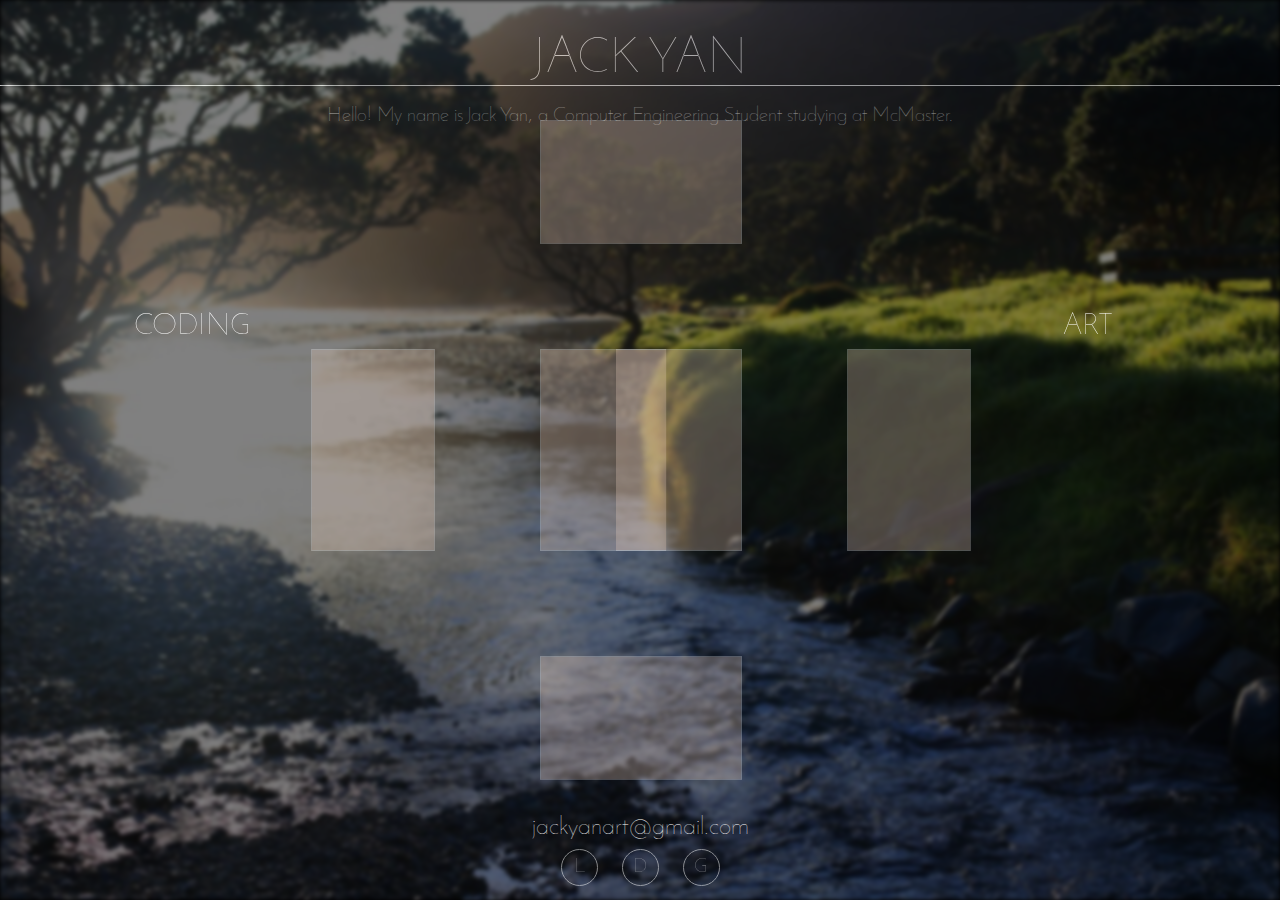
<file: index.html>
<!DOCTYPE html>
<html>
    <head>
        <meta charset="utf-8">
        <title>Jack Yan</title>
        <meta charset="UTF-8">
		<meta name="description" content="Jack Yan's personal website">
		<meta name="keywords" content="Jack Yan Web Site Art Portfolio imjackyan programming">
		<meta name="author" content="Jack Yan">

		<link rel="icon" type="image/png" href="img/icon/J.png">
        <link rel="stylesheet" href="css/common.css" media="screen" charset="utf-8">
        <link rel="stylesheet" href="css/cube.css" media="screen" charset="utf-8">

		<script src="js/jquery.js"></script>
        <script src="js/cube.js"></script>
        <script src="js/greensock/TweenMax.min.js"></script>
        <script src="js/greensock/TimelineMax.min.js"></script>
        <script src="js/common.js"></script>

    </head>
    <body>
        <style media="screen">
            h1{
                color:white;
            }
            .page_option{
                position: absolute;height:100%;top:0;bottom:0;width:60%; z-index:500;
            }
            .ver_mid{
                position: absolute;
                top:0;bottom:0;margin:auto;
                width:100%;height:300px;
            }
            .page_option h2{
                font-weight: 100;
                color:white; font-size:30px;
            }
            .page_option p{
                font-size: 20px;
                color:white;display:none;
                width:50%;position:absolute;height:200px;bottom:0;
            }
            .page_option .circ{
                width:50px;height:50px;border:1px solid white;
                border-radius:50%;bottom:30%;color:white;line-height: 46px; font-size: 25px;font-weight: 100;
                text-decoration: none; opacity:0.3;transition: 0.3s ease;
            }
            .page_option .circ:hover{opacity:1;}
        </style>
        <script type="text/javascript">
            //forces firefox to reload on back-button
            window.onunload = function(){};
            //JS :)))))))
            $(document).ready(function(){
                //external site links
                $span = $(".index_header span");
                $(".index_header li").hover(function(){
                    $span.html($(this).find('a')[0].id);
                },function(){
                    $span.html('jackyanart@gmail.com');
                });

                //options hover
                //variable set up
                var $header = $(".index_header");
                var $coding = $("#coding"), $art = $("#art");
                var $grad_rl = $(".grad_rl"), $grad_lr = $(".grad_lr");
                //hovering left || right sections
                $(".ver_mid").hover(function(){
                    if(this.id=='art'){
                        TweenMax.to($(this).parent(),1,{right:-20});
                        TweenMax.to($header,1,{marginLeft:'-33%'});
                        TweenMax.to($coding,1,{right:100});
                        TweenMax.to($grad_rl,1,{opacity:1});
                        cubeTranslate(45);
                    }else{
                        TweenMax.to($(this).parent(),1,{left:-20});
                        TweenMax.to($header,1,{marginRight:'-33%'});
                        TweenMax.to($art,1,{left:100});
                        TweenMax.to($grad_lr,1,{opacity:1});
                        cubeTranslate(-45);
                    }
                    $(this).find('p').stop(true,true).fadeIn(800);
                    cubeResize(0.5);
                },function(){
                    if(this.id=='art'){
                        TweenMax.to($(this).parent(),1,{right:'-30%'});
                        TweenMax.to($header,1,{marginLeft:0});
                        TweenMax.to($coding,1,{right:0});
                        TweenMax.to($grad_rl,1,{opacity:0});
                    }else{
                        TweenMax.to($(this).parent(),1,{left:'-30%'});
                        TweenMax.to($header,1,{marginRight:0});
                        TweenMax.to($art,1,{left:0});
                        TweenMax.to($grad_lr,1,{opacity:0});
                    }

                    $(this).find('p').stop(true,true).fadeOut(800);
                    cubeResize(1);
                    cubeTranslate(0);
                });
                //navigation to ART or CODING page
                $(".circ").click(function(){
                    if($(this).hasClass("g_l")){
                        $("#maindiv").animate({'left':'100%'},500);
                        setTimeout(function(){window.location.href="coding.html"},500);
                    }else{
                        $("#maindiv").animate({'right':'100%'},500);
                        setTimeout(function(){window.location.href="art.html"},500);
                    }
                });
            });
        </script>
        <div id='maindiv' style="width:100%;height:100%;position:absolute;-webkit-perspective:1000;overflow:hidden;">
            <div class="background" style=''></div>
            <div class="index_header">
                <h1 style="font-size:50px;font-weight:100;border-bottom:1px solid white;margin-bottom:5px">JACK YAN</h1>
                <p style="font-size:20px;color:white;font-weight:100;">
                    Hello! My name is Jack Yan, a Computer Engineering Student studying at McMaster.
                </p>
                <ul class="abs_center" style="top:auto; bottom:10px; z-index:999;">
                    <li><a id='LinkedIn' href="https://ca.linkedin.com/in/jack-yan-55b046b2" target="_blank">L</a></li>
                    <li><a id='Deviantart' href="http://imjackyan.deviantart.com" target="_blank">D</a></li>
                    <li><a id='Github' href="http://github.com/imjackyan" target="_blank">G</a></li>
                </ul>
                <span class="abs_center" style="top:auto;bottom:60px">jackyanart@gmail.com</span>
            </div>

            <div class="page_option" style="right:-30%;">
                <div class='grad_rl'></div>
                <div class="ver_mid" id='art' style="left:0;">
                    <h2 style="left:0;width:50%;position:absolute;">ART</h2>
                    <p style="left:0">
                        My masterpieces, mostly drawn digitly in Photoshop.</p>
                    <a href="javascript:void(0)" class="abs_center circ g_r" style="left:30%">></a>
                </div>
            </div>
            <div class="page_option" style="left:-30%;">
                <div class='grad_lr'></div>
                <div class="ver_mid" id='coding' style="right:0;">
                    <h2 style="right:0;width:50%;position:absolute;">CODING</h2>
                    <p style="right:0">
                        My programming projects, and my learning experience with various programming languages.</p>
                    <a href="javascript:void(0)" class="abs_center circ g_l" style="right:30%"><</a>
                </div>
            </div>
            <div class="abs_center cube" style="z-index:100;">
            <div class="container3d" data-length='200'>
				<div class="threedee face" ></div>
				<div class="threedee face" ></div>
				<div class="threedee face" ></div>
				<div class="threedee face" ></div>
				<div class="threedee face" ></div>
				<div class="threedee face" ></div>
			</div>
            </div>
        </div>
    </body>
</html>
</file>
<file: css/common.css>
@font-face { font-family: Josefin Sans; src: url('../font/JosefinSans-Regular_1.ttf'); }
@font-face { font-family: Josefin Sans; font-weight: bold; src: url('../font/JosefinSans-Bold_1.ttf'); }
@font-face { font-family: Josefin Sans; font-weight: 100; src: url('../font/JosefinSans-Thin_4.ttf'); }
@font-face { font-family: Josefin Sans; font-weight: thin; src: url('../font/JosefinSans-Light_1.ttf'); }

body{
    overflow:hidden;
    margin: 0px;
    padding:0px;
    font-family:'Josefin Sans';
    text-align: center;
    font-weight:thin;
    background-color:white;
}
li{
    list-style: none;
}
ul{
    padding-left:0px;
    margin:0px;

}
h2,h3{
    margin: 11px auto;
}
h3{font-size:15px;}
a{text-decoration: none; color:white;}
.red{color:red !important;}

.abs_center{
    position: absolute;
    left: 0;right: 0;top: 0;bottom: 0;
    margin: auto;
}
/*--------------HOME PAGE--------------*/
#maindiv{
    position:relative;
    background-color:black;
}
#maindiv .background{
    opacity:0.5;
    background:url("../img/bg1.jpg");
    filter: blur(2px);
    -webkit-filter:blur(2px);
    top:0;left:0;
    height:100%;width:100%;position:absolute;
    z-index:0;
    background-repeat: no-repeat;
    background-position: center;
    background-size:cover;
}
.h100{height:100%;}
.index_header li{
    display: inline-block;
    height: 35px;
    width: 35px;
    margin:0px 10px;
    position:relative;
    border: 1px solid rgb(255, 255, 255);
    border-radius:50%;
    opacity:0.5;
}
.index_header a{
    position: absolute;
    width:35px;
    left:0;
    line-height: 35px;
    font-size: 20px;
    text-decoration: none;
    font-weight: 100;
    color:white;
}
.index_header span{
    font-weight: 100;
    font-size:25px;
    color:white;
}
.index_header li:hover{
    opacity:1;
}

.grad_rl{
    height:100%;width:100%;top:0;left:0;position:absolute; opacity:0;
    background: linear-gradient(-90deg, rgba(0,0,0,0.9), rgba(0,0,0,0)); /*Standard*/
}
.grad_lr{
    height:100%;width:100%;top:0;left:0;position: absolute; opacity:0;
    background: linear-gradient(90deg, rgba(0,0,0,0.9), rgba(0,0,0,0)); /*Standard*/
}
/*--------------COMMON ITEM--------------*/
.sidebar{
    position:fixed;
    height: 100%;
    top:0;
    width:430px;
    z-index: 100;
    overflow: hidden;
}
.sidebar{
    background-color:rgb(111, 135, 222) !important;
}
.sidebar .current{
     background-color:rgba(33, 55, 98,0.5) !important;opacity:1 !important;
 }
.right{right:0;}
.left{left:0;}
.sidebar .description{
    width:70%;
    height:300px;

}
.sidebar .tabs{
    width:80px;
    height:100%;
}
.sidebar .tabs li{
    height:50%;
    width:100%;
    background-color: transparent;
    position: relative;
    opacity:0.5;
}
.sidebar .tabs li:hover{
    cursor: pointer;
    opacity:1;
    background-color:rgba(33, 55, 98,0.5);
}
.sidebar .tabs p{
    transform:rotate(90deg);
    margin:auto;
    position: absolute;
    top:0;bottom:0;left:0;right:0;
    height:80px;
    line-height:80px;color:white;
    font-size:20px;
}
.sidebar .description li{display:inline-block;}
/*--------------RESPONSIVE CLASSES--------------*/
.responsive_sidebar{
    width:100%;height:350px;
    position: relative;
}
.responsive_sidebar .description,
.responsive_sidebar .tabs{
    left:0px !important;right:0px !important;
}
.responsive_sidebar .tabs{
    height:80px;width:100%; top:auto;
}
.responsive_sidebar .tabs li{
    height:100%;width:50%; float:left;
}
.responsive_sidebar .tabs li p{
    transform:rotate(0deg);
}
.responsive_item{
    margin: 15px 0 auto 0 !important;
    left:0 !important;right:0 !important;
}
/*--------------CODING--------------*/
/*--------------PROJECTs--------------*/
.content{
    position:relative;
    top:0;
    min-width:300px;
}

.project_item{
    width:300px;
    margin:15px 15px;
    display:inline-block;
    height:300px;
    background-color:white;
    border-radius:10px;
    overflow:hidden;
    position: relative;
    box-shadow: 1px 1px 5px 1px rgb(172, 172, 172);
}
.container div, .container ul{
    display:inline-block;
}
.project_item img{
    min-height:110%;
    width:440px;
    margin-top:-5%;
    margin-left:-70px;
    transition:0.3s ease;
}
.project_item .des{
    position: absolute;
    width:90%;
    height: 180px;
    bottom:-100px;
    background-color:rgba(54, 73, 108, 0.8);
    transition:0.3s ease;
    padding:0 5%;
}
.project_item:hover .des{
    bottom:0px;
    cursor:pointer;
}
.project_item:hover img{
    filter:blur(5px);
    -webkit-filter:blur(5px);
}
.project_item .featured{
    position: absolute;top: 20px ;right:-50px; font-size:20px;
    width:180px;height: 40px;line-height: 40px;
    transform:rotate(45deg);
    background: radial-gradient(rgb(254, 238, 132), rgb(189, 171, 55), rgb(87, 79, 14));
    color:black;
}
.project_item h2,
.project_item h3,
.project_item p{
    color:white;
    font-weight:normal;
    text-align: left;
}
.project_item p{border-top:1px solid white;margin:0px;padding:10px 0px;}
.item_details{
    position: fixed;
    height:100%;
    bottom:0px;left:0;right:0;
    background-color:rgba(124, 125, 176, 0.63);
    z-index: 200;
}
.item_details .box{
    max-height:80%;width:100%;position:absolute;bottom:0;
    padding-bottom: 10%;
    background-color:rgba(0,0,0,0.7);
    cursor:auto !important;
}
.item_details .box .subbox{
    width:48%;display: inline-block;vertical-align: top;
}
.subbox img{
    width:100%;margin-top:6%;border-radius:20px;border:2px solid white;
}
.subbox .details{
    text-align: left;
}
.subbox li{
    list-style: disc;margin-left:20px;
}
.subbox h3::before{
    content:"Created Using: ";
}
.subbox .detailsButton{
    background-color:gold;border:none;opacity: 0.5; display:none; padding:5px 10px;margin-top:20px; border-radius:20px;
    transition: 0.5s ease; text-decoration: none; color:black;
}
.subbox .detailsButton:hover{
    cursor:pointer;opacity: 1; padding:5px 20px;
}
.closebutton{
    position: absolute;
    top:0px;right:0px;font-size:20px;width:30px;height:30px;line-height: 30px;
    text-decoration: none;color:white;
}
.closebutton:hover{
    background-color: rgb(244, 0, 0);
}
.subbox p,
.subbox h1,
.subbox h3,
.subbox a{
    color:white;
    text-shadow:0 0 10px rgba(0,0,0,.6);
    font-weight: normal;
}
.nicescroll-rails{
    z-index:9999 !important;
}
/*--------------LEARNING HISTORY--------------*/
.learning_history ul{
    margin:20px;
    border-radius:10px;
    background-color: rgb(242, 242, 242);
}
.learning_history li{
    margin: 10px auto; width:80%;
}
.learning_history h1{
    background:rgba(124, 125, 176, 0.63); padding:20px 10px;
}
.learning_history img{
    background-color:rgba(124, 125, 176, 0.63);
    width:50px;height:50px;border-radius:50%; margin:5px;
    position: relative; vertical-align: middle;
    box-shadow: 1px 1px 5px 1px rgb(204, 204, 204);
}
.learning_history div{
    display:inline-block;
    position: relative;
    vertical-align: middle;
}
.learning_history a{
    text-decoration: underline; color: grey;
}
.learning_history a:hover{
    color: black;
}

/*--------------ART PAGE--------------*/
.circle{
    border-radius:15px; border: 1px solid lightgrey; color:white;height:30px;line-height:30px;margin:auto; padding:0 10px;
}
.circle:hover{
    border: 1px solid white; cursor: pointer; width:auto;
}
.image_popup{
    width:100%;height:100%; background: rgba(0, 0, 0, 0.7);position: fixed;
    top:0;left:0; z-index: 500;
    display: none;
}
.image_popup .container{
    position: absolute;
    max-width:90%;
    height:80%;
    left:0;right:0;top:5%;margin:auto;

}
.image_popup .container img{
    max-width:100%;
    max-height:100%;
}
.image_popup .container .navigation{
    display:none; margin:auto; overflow: hidden; height:40px;
}
.image_popup .container .navigation .button{
    min-width:30px;height:30px;line-height:28px;color:white; padding: 5px;
    background: rgba(0, 0, 0, 0.6);
    display: inline-block;
}
.image_popup .container .navigation .button:hover{
    background: rgba(255, 255, 255, 0.7); cursor: pointer;
}
</file>
<file: css/cube.css>
.face, .container3d{
    width:200px;height:200px;
}
.face{
    border:1px solid white;background-color:#f0d6c5;
    opacity:0.5;
}
.face:hover{
    cursor:pointer;
}
.threedee{
    position: absolute;
    transform-style: preserve-3d;
    backface-visibility:visible;
    transform-origin:50% 50% 0;
    margin:auto;
    right:0;left:0;top:0;bottom:0;
}
.container3d{
    transform-style: preserve-3d;
    margin:auto;position:absolute;
    right:0;left:0;top:0;bottom:0;
}
@keyframes spin{
    100%{
        transform: rotateY(360deg) rotateX(360deg);
    }
}
@-webkit-keyframes spin{
    100%{
        transform: rotateY(360deg) rotateX(360deg);
    }
}
.spin{
    animation: spin 4s linear infinite;
}
</file>
